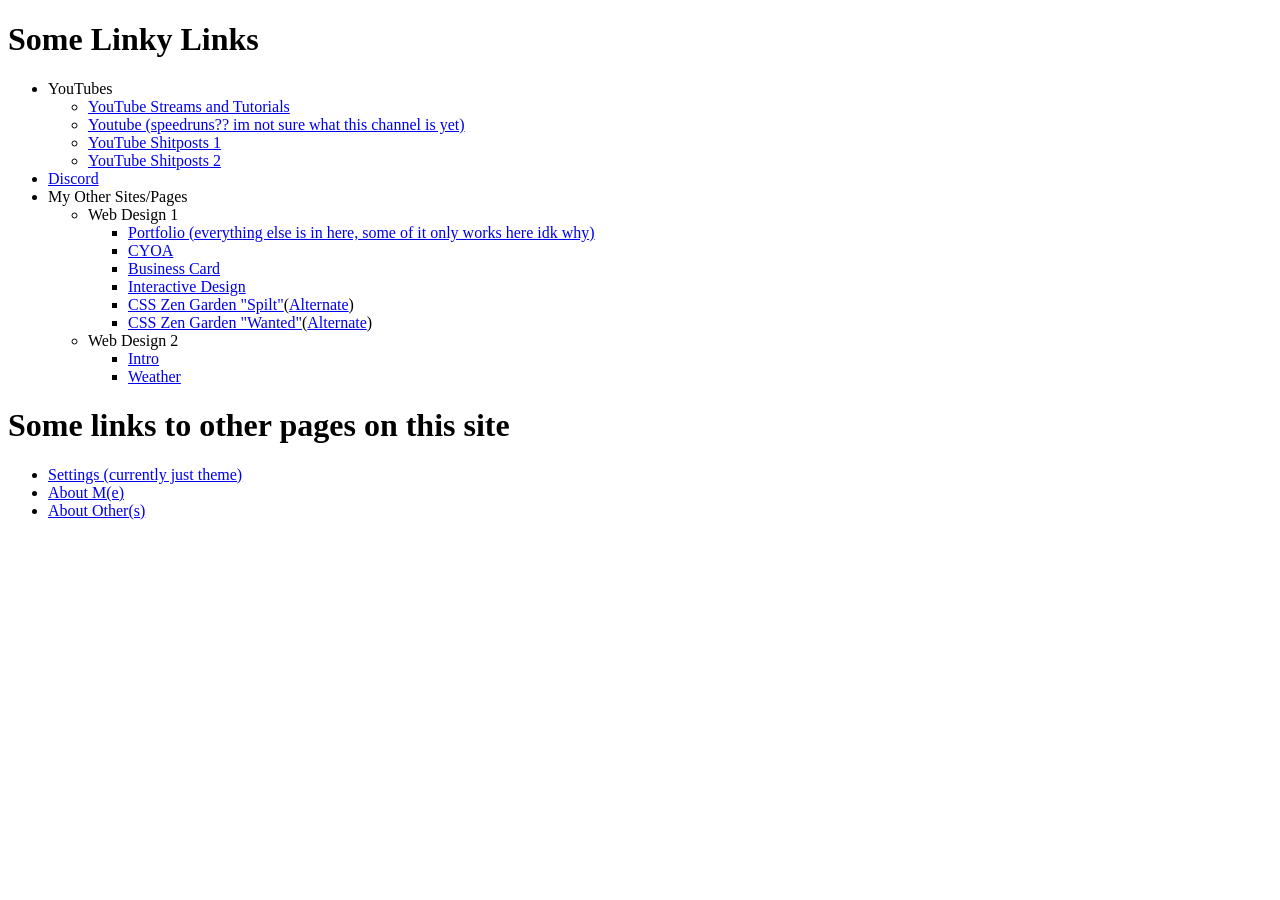
<file: index.html>
<!DOCTYPE html>
	<head>
		<link rel="icon" href="/images/daGoat.jpg" />
		<link rel="stylesheet" href="/styles/default.css"/>
		<script src="/scripts/s.js"></script>
		<title>Nolan.Schule</title>
		<meta property="og:type" content="website" />
		<meta property="og:url" content="links.nolan.schule" />
		<meta property="og:site_name" content="Nolan.Schule" />
		<meta property="og:title" content="Links" />
		<meta property="og:description" content="Everything M(e)" />
		<meta property="og:image" content="/images/daGoat.jpg" />
		<meta property="og:locale" content="en_US" />
	</head>
	<body>
		<h1>Some Linky Links</h1>
		<ul>
			<li>YouTubes
				<ul>
					<li><a href="//youtube.com/channel/UCCpbbFiVvAUi5fNbFlC-l9Q">YouTube Streams and Tutorials</a></li>
					<li><a href="//youtube.com/channel/UCYg_-evUHEqIEzxNg2WPFRw">Youtube (speedruns?? im not sure what this channel is yet)</a></li>
					<li><a href="//youtube.com/channel/UCbt5O9krh_ePGVd-pS9Y-wg">YouTube Shitposts 1</a></li>
					<li><a href="//youtube.com/channel/UCcHaTzbL2F_nkzoCt3g8e4A">YouTube Shitposts 2</a></li>
				</ul>
			</li>
			<li><a href="//join.nocty.cat">Discord</a></li>
			<li>My Other Sites/Pages
				<ul>
					<li>Web Design 1
						<ul>
							<li><a href="//iacs-cs.github.io/web-design-portfolio-BlokMaster21309/">Portfolio (everything else is in here, some of it only works here idk why)</a></li>
							<li><a href="//iacs-cs.github.io/choose-your-own-adventure-BlokMaster21309/home.html">CYOA</a></li>
							<li><a href="//iacs-cs.github.io/business-card-project-business-kaard/">Business Card</a></li>
							<li><a href="//iacs-cs.github.io/interactive-design-silly/">Interactive Design</a></li>
							<li><a href="//iacs-zen-garden.netlify.app/#blokmaster21309--style">CSS Zen Garden "Spilt"</a>(<a href="//iacs-cs.github.io/css-zen-garden-BlokMaster21309/#style.css">Alternate</a>)</li>
							<li><a href="//iacs-zen-garden.netlify.app/#blokmaster21309-style2--style">CSS Zen Garden "Wanted"</a>(<a href="//iacs-cs.github.io/css-zen-garden-BlokMaster21309/#style2.css">Alternate</a>)</li>
						</ul>
					</li>
					<li>Web Design 2
						<ul>
							<li><a href="//wd2intro.nolan.schule">Intro</a></li>
							<li><a href="//weather.nolan.schule">Weather</a></li>
						</ul>
					</li>
				</ul>
			</li>
		</ul>
		<h1>Some links to other pages on this site</h1>
		<ul>
			<li><a href="/settings">Settings (currently just theme)</a></li>
			<li><a href="/about">About M(e)</a></li>
			<li><a href="/others">About Other(s)</a></li>
		</ul>
	</body>
</html>
</file>
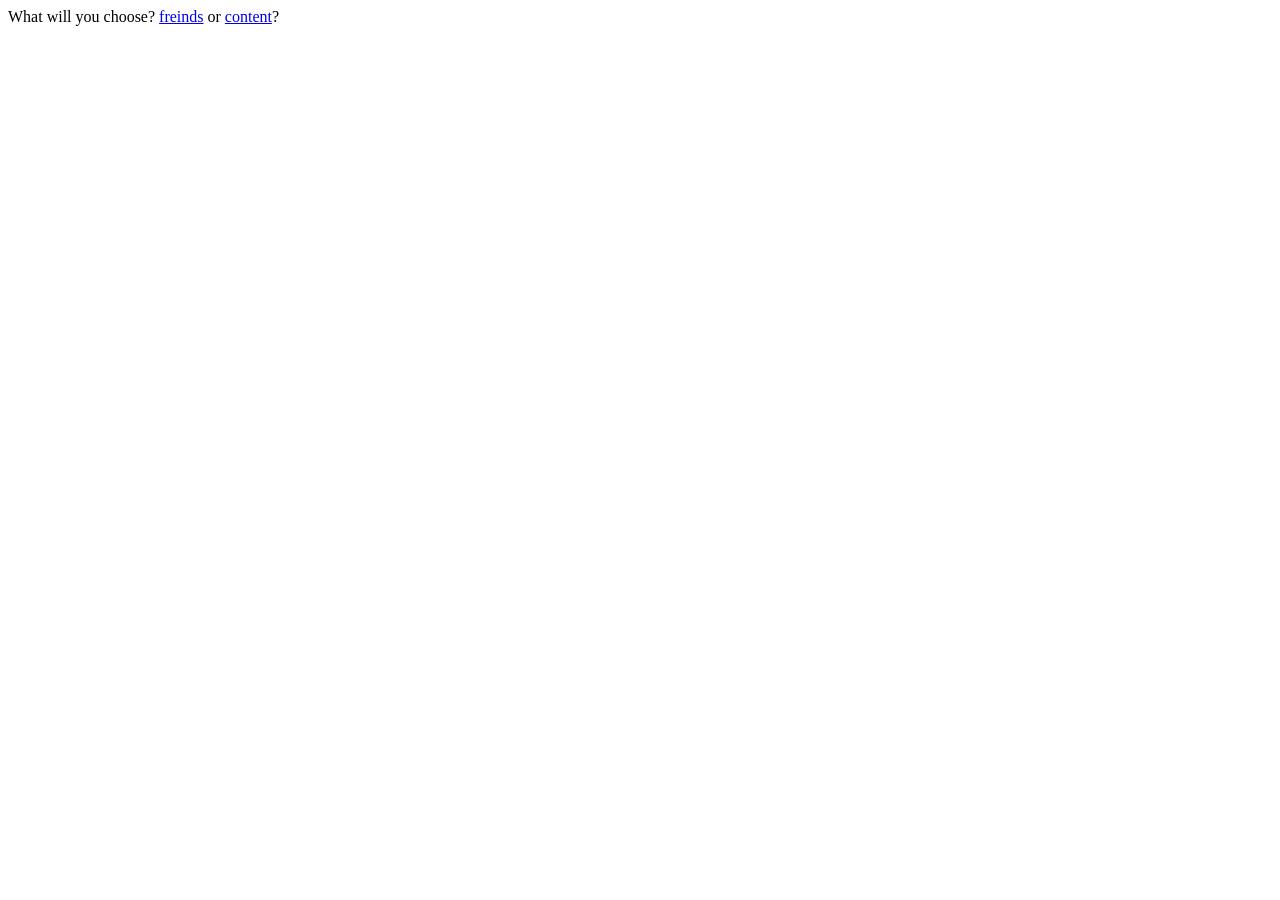
<file: others/index.html>
<!DOCTYPE html>
	<head>
		<link rel="icon" href="/images/daGoatChopped2.bmp" />
		<link rel="stylesheet" href="/styles/default.css"/>
		<script src="/scripts/s.js"></script>
		<title>Nolan.Schule</title>
		<meta property="og:type" content="website" />
		<meta property="og:url" content="links.nolan.schule" />
		<meta property="og:site_name" content="Nolan.Schule" />
		<meta property="og:title" content="Others" />
		<meta property="og:description" content="What will you choose?" />
		<meta property="og:image" content="/images/daGoatChopped2.bmp" />
		<meta property="og:locale" content="en_US" />
	</head>
	<body>
		What will you choose? <a href="friends">freinds</a> or <a href="creators">content</a>?
	</body>
</html>
</file>
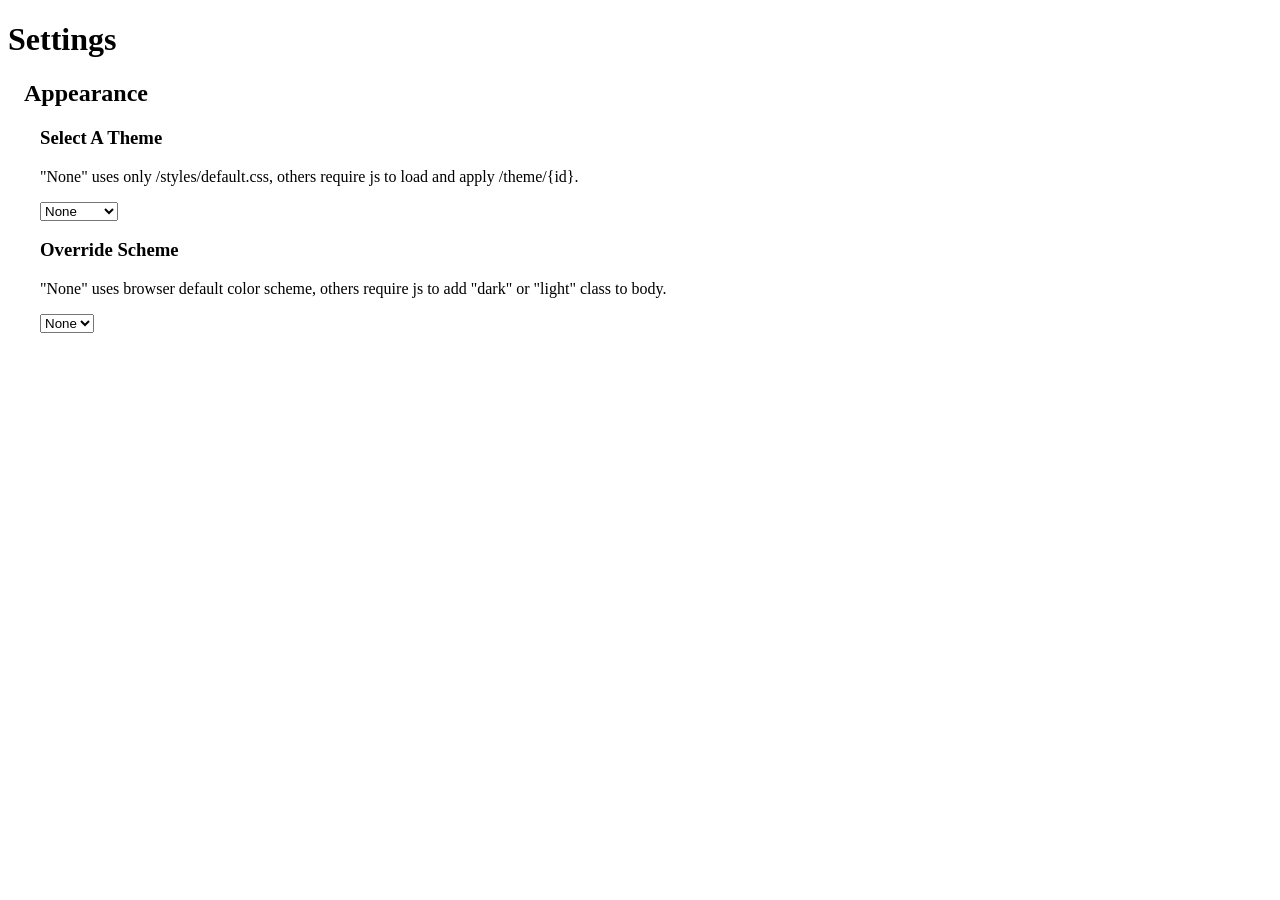
<file: settings/index.html>
<!DOCTYPE html>
	<head>
		<meta charset="utf-8"/>
		<link rel="icon" href="/images/gear.svg"/>
		<link rel="stylesheet" href="/styles/default.css"/> <!--Default styling (layout only)-->
		<title>M.N.S - Settings </title>
		<meta property="og:type" content="website" />
		<meta property="og:url" content="links.nolan.schule/settings" />
		<meta property="og:site_name" content="Links.Nolan.Schule" />
		<meta property="og:title" content="Settings" />
		<meta property="og:description" content="Configure your experience on our site." />
		<meta property="og:image" content="/images/gear.svg" />
		<meta property="og:locale" content="en_US"/>
		<script src="/scripts/settings.js"></script>
		<script src="/scripts/s.js"></script>
	</head>
	<body>
		<h1>Settings</h1>
		<section id="appearence">
			<h2>Appearance</h2>
			<section id="theme-seleciton">
				<h3>Select A Theme</h3>
				<p>"None" uses only /styles/default.css, others require js to load and apply /theme/{id}.</p>
				<select id="themes">
					<option value="">None</option>
					<option value="solarized">Solarized</option>
					<option value="nocturn">Nocturn</option>
					<option value="test-theme">Test</option>
				</select>
			</section>
			<section id="scheme-selection">
				<h3>Override Scheme</h3>
				<p>"None" uses browser default color scheme, others require js to add "dark" or "light" class to body.</p>
				<select id="schemes">
					<option value="">None</option>
					<option value="dark">Dark</option>
					<option value="light">Light</option>
				</select>
			</section>
		</section>
	</body>
</html>
</file>
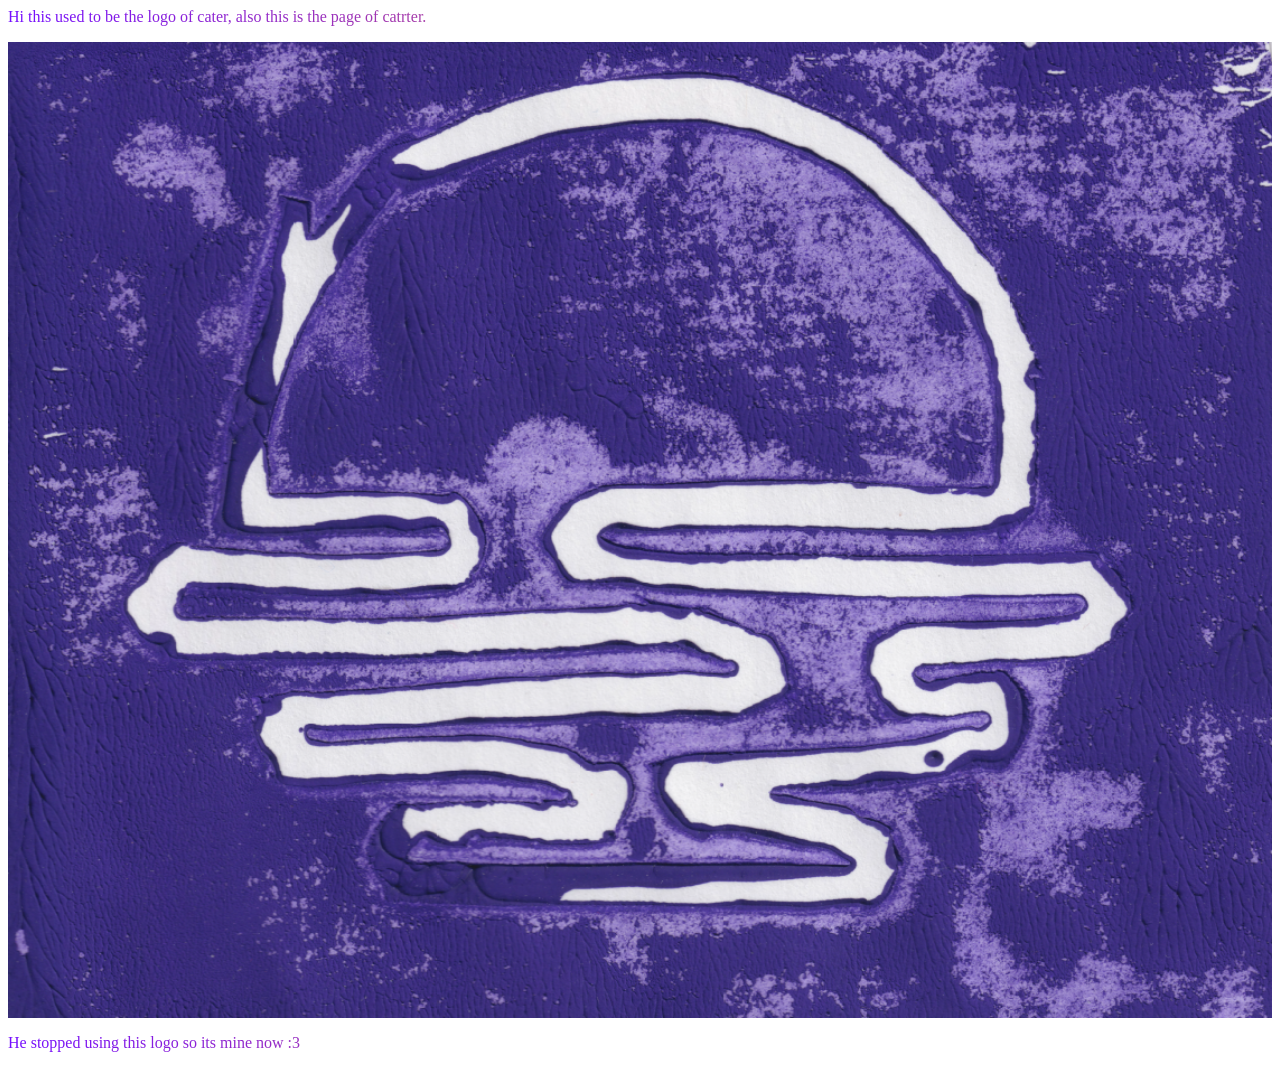
<file: others/friends/suncartena.html>
<style>
	.text {
		background-image: linear-gradient(90deg, #750eff 0%, #8f26d1 17%, #ba4f86 47%, #da6c4f 72%, #ee7e2d 90%, #f58520 100%);
		background-clip: text;
		color: transparent;
	}
	img {
		width: 100%;
	}
</style>
<body>
	<main>
		<p class="text">Hi this used to be the logo of cater, also this is the page of catrter.</p>
		<img src="/images/sunset/print.png">
		<p class="text">He stopped using this logo so its mine now :3</p>
	</main>
</body>
</file>
<file: styles/default.css>
section {
	position: relative;
	left: 1em;
}

body.dark {
	background-color: black;
	color: white;
}

@media (prefers-color-scheme: dark) {
	body {
		background-color: black;
		color: white;
	}
}
</file>
